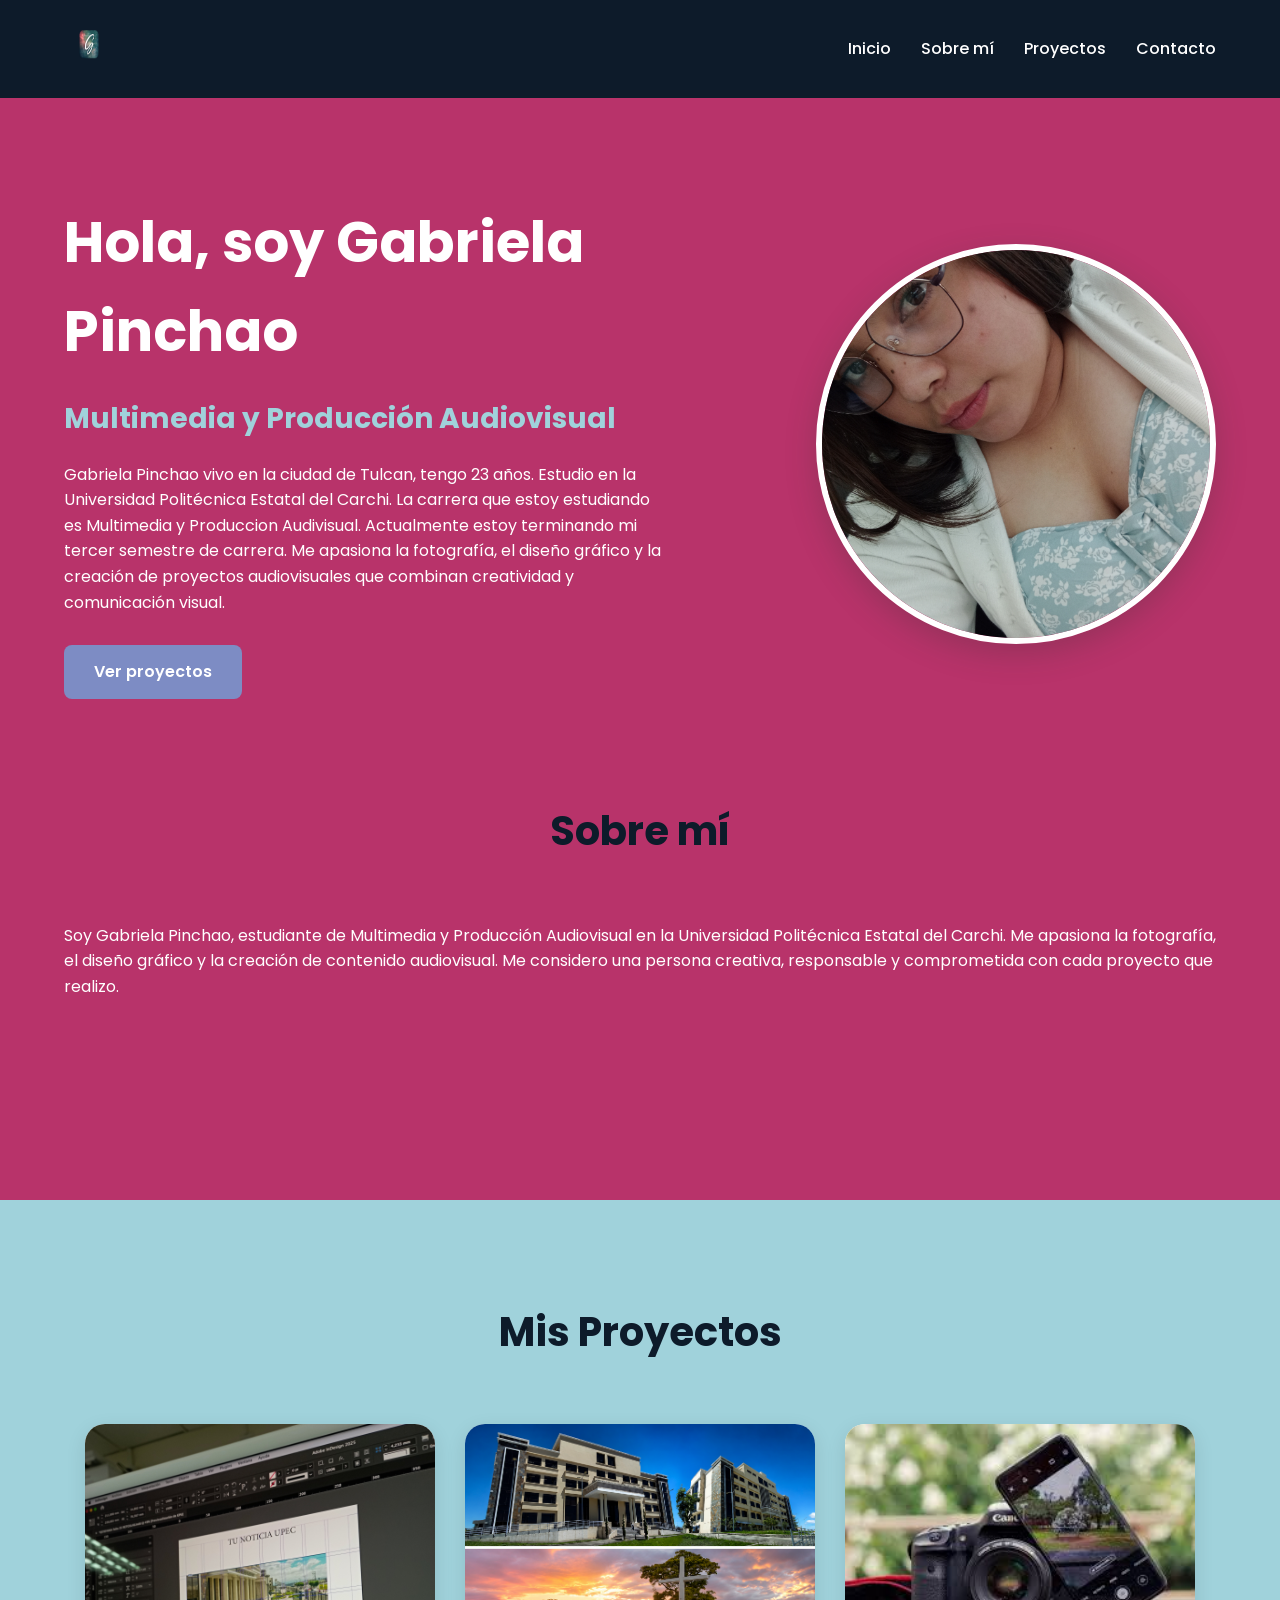
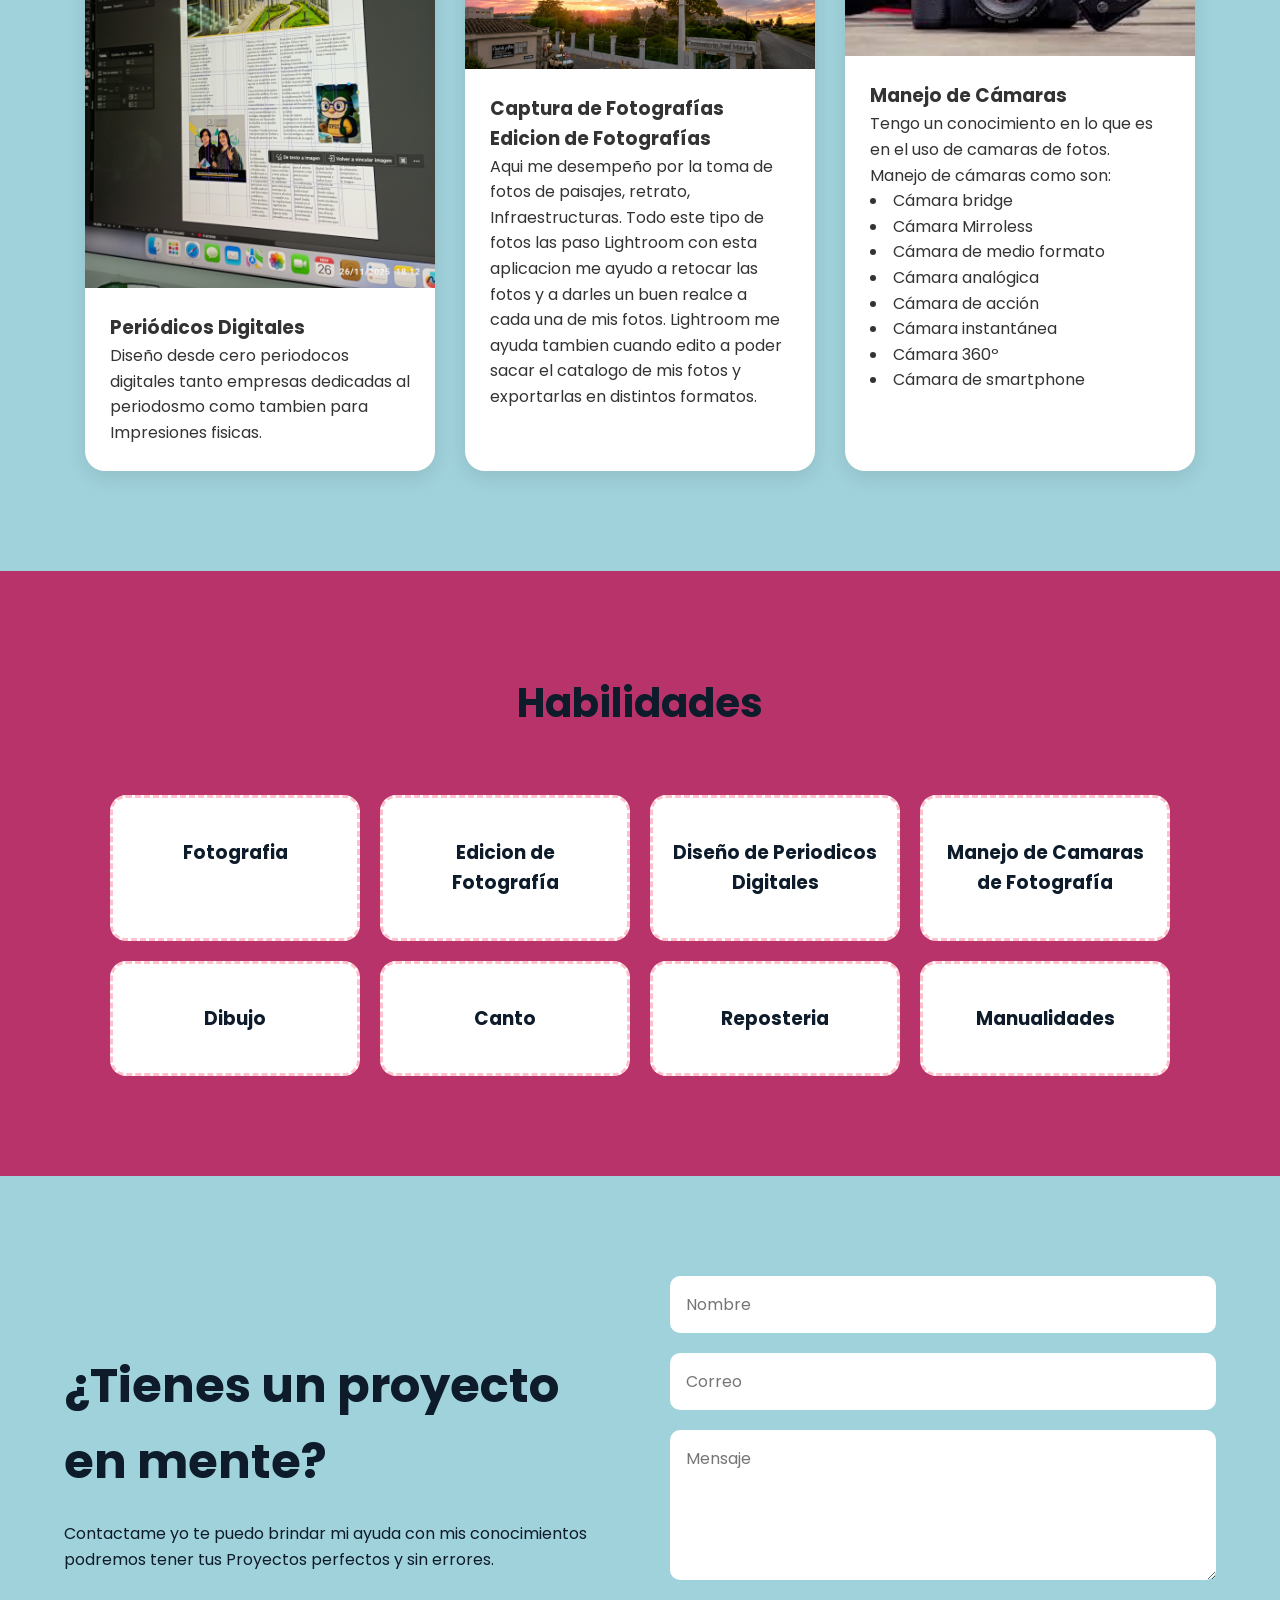
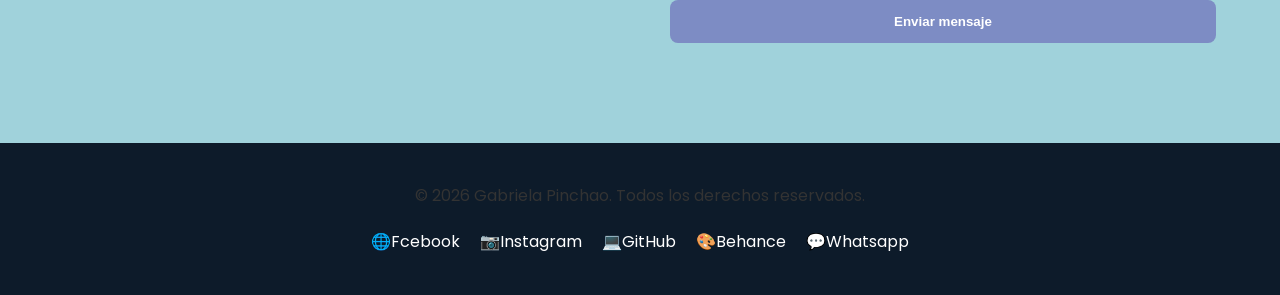
<file: index.html>
<!DOCTYPE html>
<html lang="es">
<head>
    <meta charset="UTF-8">
    <meta name="viewport" content="width=device-width, initial-scale=1.0">
    <title>Portafolio Personal</title>

    <!-- Enlace externo hacia la hoja de estilos -->
    <link rel="stylesheet" href="style/style.css">

    <!-- Fuente importada desde Google Fonts -->
    <link rel="preconnect" href="https://fonts.googleapis.com">
    <link rel="preconnect" href="https://fonts.gstatic.com" crossorigin>
    <link href="https://fonts.googleapis.com/css2?family=Poppins:wght@300;400;500;600;700&display=swap" rel="stylesheet">
</head>
<body>

    <!-- Encabezado principal con logo y navegación -->
    <header>
        <div class="container header-container">

            <!-- Logo representado con una imagen placeholder -->
            <div class="logo">
                <img src="img/logo de pie.png" alt="Logo">
            </div>

            <!-- Menú de navegación horizontal -->
            <nav>
                <ul class="nav-links">
                    <li><a href="#inicio">Inicio</a></li>
                    <li><a href="#sobre-mi">Sobre mí</a></li>
                    <li><a href="#proyectos">Proyectos</a></li>
                    <li><a href="#contacto">Contacto</a></li>
                </ul>
            </nav>

        </div>

        
    </header>
    

    <main>

        <!-- Sección principal Hero con presentación personal -->
        <section class="hero" id="inicio">

            <div class="container hero-container">

                <!-- Columna izquierda con información introductoria -->
                <div class="hero-text">
                    <h1>Hola, soy Gabriela Pinchao</h1>

                    <h2>Multimedia y Producción Audiovisual</h2>

                    <p>
                        Gabriela Pinchao vivo en la ciudad de Tulcan, tengo 23 años.
                        Estudio en la Universidad  Politécnica Estatal del Carchi.
                        La carrera que estoy estudiando  es Multimedia y Produccion Audivisual.
                        Actualmente estoy terminando mi tercer semestre de carrera.
                        Me apasiona la fotografía, el diseño gráfico y la creación de proyectos audiovisuales que combinan creatividad y comunicación visual.
                    </p>

                    <!-- Botón principal para dirigir hacia proyectos -->
                    <a href="#proyectos" class="btn">
                        Ver proyectos
                    </a>
                </div>

                <!-- Columna derecha con imagen de perfil circular -->
                <div class="hero-image">
                    <img src="img/Mi foto.jpg" alt="Foto de perfil">
                </div>

            </div>
              <section class="about" id="sobre-mi">

    <div class="container">

        <h2 class="section-title">Sobre mí</h2>

        <p>
            Soy Gabriela Pinchao, estudiante de Multimedia y Producción Audiovisual en la Universidad Politécnica Estatal del Carchi. Me apasiona la fotografía, el diseño gráfico y la creación de contenido audiovisual. Me considero una persona creativa, responsable y comprometida con cada proyecto que realizo.
        </p>

    </div>

</section>
        </section>

        <!-- Sección destinada a mostrar proyectos destacados -->
        <section class="projects" id="proyectos">

            <div class="container">

                <h2 class="section-title">Mis Proyectos</h2>

                <!-- Contenedor flex para organizar tarjetas -->
                <div class="projects-grid">

                    <!-- Tarjeta individual de proyecto -->
                    <article class="project-card">

                        <img src="img/periodoco digital.jpg" alt="Proyecto 1">

                        <div class="project-content">
                            <h3>Periódicos Digitales</h3>

                            <p>
                                Diseño desde cero periodocos digitales tanto empresas dedicadas al periodosmo
                                como tambien para Impresiones fisicas. 

                            </p>
                        </div>

                    </article>

                    <article class="project-card">

                        <img src="img/fotos de paisajes, infraestructuras.png" alt="Proyecto 2">

                        <div class="project-content">
                            <h3>Captura de Fotografías
                                Edicion de Fotografías
                            </h3>
                               Aqui me desempeño por la toma de fotos de paisajes, retrato, Infraestructuras.
                               Todo este tipo de fotos las paso Lightroom con esta aplicacion me ayudo a retocar
                               las fotos y a darles un buen realce a cada una de mis fotos.
                               Lightroom me ayuda tambien cuando edito a poder sacar el catalogo de mis fotos y exportarlas
                               en distintos formatos.
                            <p>
                                
                            </p>
                        </div>

                    </article>

                    <article class="project-card">

                        <img src="img/camara de fotografia.jpeg" alt="Proyecto 3">

                        <div class="project-content">
                            <h3>Manejo de Cámaras</h3>

                            <p>
                                Tengo un conocimiento en lo que es en el uso de camaras de fotos.
                                Manejo de cámaras como son:
                                <li>
                                    Cámara bridge
                                </li>
                                <li>
                                    Cámara Mirroless

                                </li>
                                <li>
                                    Cámara de medio formato
                                </li>
                                <li>
                                    Cámara analógica

                                </li>
                                <li>
                                    Cámara de acción
                                </li>
                                <li>
                                    Cámara instantánea
                                </li>
                                <li>
                                    Cámara 360º
                                </li>
                                <li>
                                    Cámara de smartphone
                                </li>
                            </p>
                        </div>

                    </article>

                </div>

            </div>

        </section>

        <!-- Sección de habilidades personales -->
        <section class="skills" id="habilidades"> 

            <div class="container">

                <h2 class="section-title">Habilidades</h2>

                <!-- Distribución horizontal de habilidades -->
                <div class="skills-grid">

                    <div class="skill-card">
                        <h3>Fotografia</h3>
                    </div>

                    <div class="skill-card">
                        <h3>Edicion de Fotografía</h3>
                    </div>

                    <div class="skill-card">
                        <h3>Diseño de Periodicos Digitales</h3>
                    </div>

                    <div class="skill-card">
                        <h3>Manejo de Camaras de Fotografía</h3>
                    </div>
                    <div class="skill-card">
                         <h3>Dibujo</h3>
                    </div>

                    <div class="skill-card">
                        <h3>Canto</h3>
                    </div>

                    <div class="skill-card">
                        <h3>Reposteria</h3>
                    </div>

                    <div class="skill-card">
                        <h3>Manualidades</h3>
                    </div>

                </div>

            </div>

        </section>

        <!-- Sección de contacto con información y formulario -->
        <section class="contact" id="contacto">

            <div class="container contact-container">

                <!-- Columna izquierda con mensaje motivacional -->
                <div class="contact-text">

                    <h2>¿Tienes un proyecto en mente?</h2>

                    <p>
                        Contactame yo te puedo brindar mi ayuda con mis conocimientos podremos tener tus Proyectos
                        perfectos y sin errores.
                    </p>

                </div>

                <!-- Formulario de contacto -->
                <div class="contact-form">

                    <form action="https://formspree.io/f/xlgvqzpj" method="post">

    <input type="text" name="nombre" placeholder="Nombre">

    <input type="email" name="correo" placeholder="Correo">

    <textarea name="mensaje" placeholder="Mensaje"></textarea>

    <button type="submit" class="btn">
        Enviar mensaje
    </button>

</form>

                </div>

            </div>

        </section>

    </main>

    <!-- Pie de página con redes sociales -->
    <footer>

        <div class="container footer-container">

            <p>© 2026 Gabriela Pinchao. Todos los derechos reservados.</p>

            <!-- Redes sociales organizadas horizontalmente -->
            <div class="social-links">
                <a href="https://www.facebook.com/share/1Fft4nBmLT/">🌐Fcebook</a>
                <a href="https://www.instagram.com/gaby_estefi123/?hl=es">📷Instagram</a>
                <a href="https://github.com/gaby2003upec/Gabriela-Estefania">💻GitHub</a>
                <a href="https://www.behance.net/estefanapinchao">🎨Behance</a>
                <a href="https://web.whatsapp.com/">💬Whatsapp
                </a>
            </div>

        </div>

    </footer>

</body>
</html>
</file>
<file: style/style.css>
/* 
   Reset básico para eliminar márgenes y paddings 
   predeterminados del navegador
*/
*{
    margin: 0;
    padding: 0;
    box-sizing: border-box;
}

/* 
   Estilos generales aplicados al cuerpo de la página
*/
body{
    font-family: 'Poppins', sans-serif;
    line-height: 1.6;
    color: #333333; /* Corregido: texto oscuro para leer sobre fondo claro */
    background-color: #F4F4F4;
}

/* 
   Clase reutilizable para centrar y limitar contenido
*/
.container{
    width: 90%;
    max-width: 1200px;
    margin: 0 auto;
}

/* 
   Encabezado principal de navegación
*/
header{
    background-color: #0D1B2A;
    padding: 20px 0;
    position: sticky;
    top: 0;
    z-index: 100;
}

/* 
   Organización horizontal del logo y menú
*/
.header-container{
    display: flex;
    justify-content: space-between;
    align-items: center;
}

/* 
   Ajuste visual del logo
*/
.logo img{
    width: 50px;
    height: 50px;
    border-radius: 8px;
}

/* 
   Eliminación de estilos de lista en navegación
*/
.nav-links{
    display: flex;
    gap: 30px;
    list-style: none;
}

/* 
   Estilos visuales para enlaces del menú
*/
.nav-links a{
    text-decoration: none;
    color: #ffffff;
    font-weight: 500;
    transition: 0.3s;
}

/* 
   Efecto hover en navegación
*/
.nav-links a:hover{
    color: #7D8CC4;
}

/* 
   Sección principal de presentación
*/
.hero{
    background-color: #B8336A;
    padding: 100px 0;
    color: #ffffff; /* Texto blanco solo en esta sección oscura */
}

/* 
   Distribución en dos columnas usando Flexbox
*/
.hero-container{
    display: flex;
    align-items: center;
    justify-content: space-between;
    gap: 60px;
}

/* 
   Control de ancho para texto del hero
*/
.hero-text{
    flex: 1;
}

/* 
   Estilo del título principal
*/
.hero-text h1{
    font-size: 56px;
    margin-bottom: 20px;
}

/* 
   Estilo del subtítulo
*/
.hero-text h2{
    font-size: 28px;
    margin-bottom: 20px;
    color: #A0D2DB;
}

/* 
   Espaciado del párrafo descriptivo
*/
.hero-text p{
    margin-bottom: 30px;
    max-width: 600px;
}

/* 
   Botones principales del sitio
*/
.btn{
    display: inline-block;
    background-color: #7D8CC4;
    color: #ffffff;
    padding: 14px 30px;
    border-radius: 8px;
    text-decoration: none;
    border: none;
    cursor: pointer;
    font-weight: 600;
    transition: 0.3s;
}

/* 
   Animación suave al pasar el cursor
*/
.btn:hover{
    transform: translateY(-3px);
    opacity: 0.9;
}

/* 
   Ajuste de imagen de perfil
*/
.hero-image img{
    width: 400px;
    height: 400px;
    border-radius: 50%;
    object-fit: cover;
    border: 6px solid #ffffff;
    box-shadow: 0 10px 30px rgba(51, 49, 49, 0.25); /* Corregido: sombra aquí, no anidada */
}

/* 
   Espaciado general de secciones
*/
section{
    padding: 100px 0;
}

/* 
   Títulos centrales de sección
*/
.section-title{
    text-align: center;
    font-size: 40px;
    margin-bottom: 60px;
    color: #0D1B2A;
}

/* 
   Fondo de sección proyectos
*/
.projects{
    background-color: #A0D2DB;
}

/* 
   Organización horizontal de tarjetas
*/
.projects-grid{
    display: flex;
    gap: 30px;
    flex-wrap: wrap;
    justify-content: center;
}

/* 
   Diseño visual de cada tarjeta
*/
.project-card{
    background-color: #ffffff;
    width: 350px;
    border-radius: 20px;
    overflow: hidden;
    box-shadow: 0 6px 20px rgba(0,0,0,0.1);
    transition: 0.3s;
}

/* 
   Elevación visual al pasar el cursor
*/
.project-card:hover{
    transform: translateY(-8px) scale(1.03); /* Corregido sintaxis de scale */
}

/* 
   Ajuste de imágenes de proyectos
*/
.project-card img{
    width: 100%;
    display: block;
}

/* 
   Espaciado interno de contenido
*/
.project-content{
    padding: 25px;
    color: #333333;
}

/* 
   Fondo alternado para habilidades
*/
.skills{
    background-color: #B8336A;
}

/* 
   Organización de habilidades en 4 columnas
*/
.skills-grid{
    display: flex;
    gap: 20px;
    flex-wrap: wrap;
    justify-content: center;
}

/* 
   Tarjetas simples de habilidades - Estilo unificado y sin duplicados
*/
.skill-card{
    background-color: #ffffff;
    color: #0D1B2A;
    width: 250px;
    padding: 40px 20px;
    border-radius: 16px;
    text-align: center;
    font-weight: 600;
    transition: 0.3s;
    border-bottom: 5px solid #7D8CC4;
    border: 3px dashed #FFC0CB; /* Unificado: mantengo ambos estilos combinados */
}

/* 
   Animación suave para habilidades
*/
.skill-card:hover{
    transform: scale(1.05);
}

/* 
   Fondo claro para contacto
*/
.contact{
    background-color: #A0D2DB;
}

/* 
   Distribución en dos columnas
*/
.contact-container{
    display: flex;
    justify-content: space-between;
    gap: 60px;
    align-items: center;
}

/* 
   Ajuste del bloque de texto
*/
.contact-text{
    flex: 1;
    color: #0D1B2A;
}

/* 
   Título grande de llamada a la acción
*/
.contact-text h2{
    font-size: 48px;
    margin-bottom: 20px;
}

/* 
   Área del formulario
*/
.contact-form{
    flex: 1;
}

/* 
   Organización vertical de campos
*/
.contact-form form{
    display: flex;
    flex-direction: column;
    gap: 20px;
}

/* 
   Estilos de inputs y textarea
*/
.contact-form input,
.contact-form textarea{
    padding: 16px;
    border: none;
    border-radius: 10px;
    font-size: 16px;
    font-family: 'Poppins', sans-serif;
}

/* 
   Altura personalizada del textarea
*/
.contact-form textarea{
    min-height: 150px;
    resize: vertical;
}

/* 
   Pie de página del sitio
*/
footer{
    background-color: #0D1B2A;
    padding: 40px 0;
}

/* 
   Contenido centrado del footer
*/
.footer-container{
    display: flex;
    flex-direction: column;
    align-items: center;
    gap: 20px;
}

/* 
   Organización horizontal de redes sociales
*/
.social-links{
    display: flex;
    gap: 20px;
}

/* 
   Estilos visuales para enlaces sociales
*/
.social-links a{
    color: #ffffff;
    text-decoration: none;
    transition: 0.3s;
}

/* 
   Efecto hover para redes sociales
*/
.social-links a:hover{
    color: #7D8CC4;
}

/* 
   Adaptación responsive para pantallas pequeñas
*/
@media(max-width: 900px){
    .hero-container,
    .contact-container{
        flex-direction: column;
        text-align: center;
    }

    .hero-image img{
        width: 300px;
        height: 300px;
    }

    .hero-text h1{
        font-size: 42px;
    }

    .contact-text h2{
        font-size: 36px;
    }

    .header-container{
        flex-direction: column;
        gap: 20px;
    }

    .nav-links{
        flex-wrap: wrap;
        justify-content: center;
    }
}
</file>
